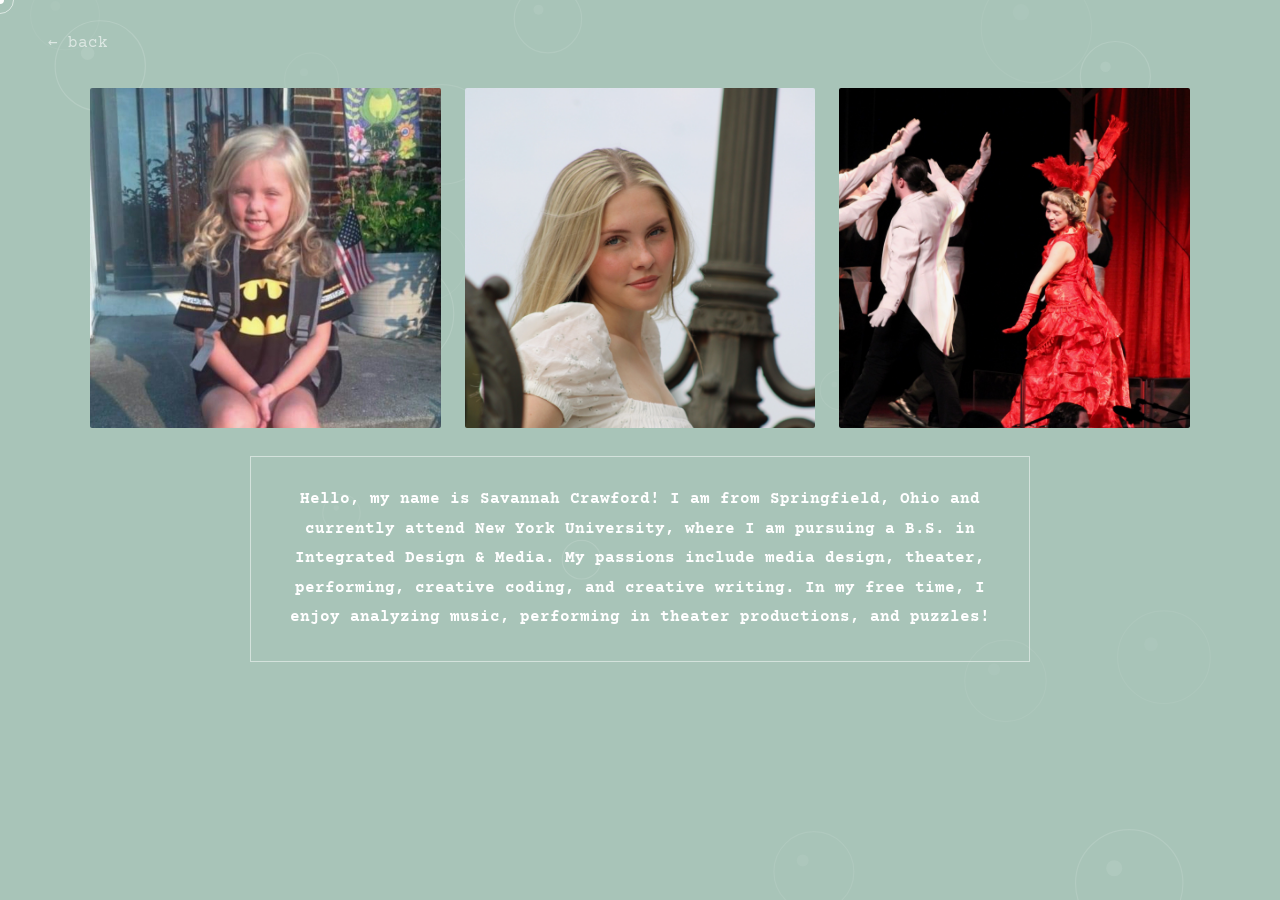
<file: page_1.html>
<!--Page 1-->
<!DOCTYPE html>
<html lang="en">
<head>
  <title>Savannah Crawford</title>
  <link href="https://fonts.googleapis.com/css2?family=Courier+Prime&display=swap" rel="stylesheet">
  <link rel="stylesheet" href="style.css">
</head>
<body>
  <canvas id="float-canvas"></canvas>
  <div class="p1-wrap">
    <a href="index.html" class="back-btn">← back</a>
    <div class="p1-photos">
      <img src="batman_sav.jpg" alt="Young Savannah">
      <img src="savannah.JPG" alt="Savannah Crawford">
      <img src="dolly_sav.JPG" alt="Savannah performing">
    </div>
    <div class="p1-bio">
      <p>Hello, my name is Savannah Crawford! I am from Springfield, Ohio and currently attend New York University, where I am pursuing a B.S. in Integrated Design & Media. My passions include media design, theater, performing, creative coding, and creative writing. In my free time, I enjoy analyzing music, performing in theater productions, and puzzles!</p>
    </div>
  </div>
  <script src="cursor.js"></script>
  <script src="page1.js"></script>
</body>
</html>
</file>
<file: style.css>
* {
  margin: 0;
  padding: 0;
  box-sizing: border-box;
  cursor: none;
}

body {
  background: #a8c4b8;
  font-family: 'Courier Prime', monospace;
  width: 100vw;
  min-height: 100vh;
  overflow-x: hidden;
}

/* ── cursor ── */
.cursor-dot {
  position: fixed;
  width: 8px; height: 8px;
  background: white;
  border-radius: 50%;
  pointer-events: none;
  z-index: 9999;
  transform: translate(-50%, -50%);
  transition: transform 0.08s ease;
}

.cursor-ring {
  position: fixed;
  width: 28px; height: 28px;
  border: 1.5px solid rgba(255,255,255,0.6);
  border-radius: 50%;
  pointer-events: none;
  z-index: 9998;
  transform: translate(-50%, -50%);
  transition: width 0.2s, height 0.2s, border-color 0.2s;
}

#float-canvas {
  position: fixed;
  inset: 0;
  pointer-events: none;
  z-index: 0;
}

/* ── shared ── */
.back-btn {
  display: inline-block;
  font-family: 'Courier Prime', monospace;
  font-size: 1rem;
  color: rgba(255,255,255,0.6);
  background: none;
  border: none;
  text-decoration: none;
  margin-bottom: 4vh;
  cursor: none;
}


/* ── index ── */
#bubble-canvas {
  display: none;
  position: fixed;
  top: 0; left: 0;
  z-index: 100;
  pointer-events: none;
}

.page { display: none; position: fixed; inset: 0; z-index: 10; }
.page.active { display: block; }

.content-wrap {
  position: relative;
  z-index: 20;
  padding: 6vh 0 0 5vw;
}

.menu-item {
  display: block;
  font-size: clamp(1.8rem, 4vw, 3.2rem);
  font-family: 'Courier Prime', monospace;
  color: white;
  background: none;
  border: none;
  cursor: none;
  text-align: left;
  line-height: 1.5;
}


/* ── page 1 ── */
.p1-wrap {
  position: relative;
  z-index: 1;
  width: 100%;
  min-height: 100vh;
  display: flex;
  flex-direction: column;
  align-items: center;
  padding: clamp(16px, 4vw, 32px) clamp(16px, 4vw, 48px) 40px;
}

.p1-wrap .back-btn { align-self: flex-start; }

.p1-photos {
  display: flex;
  justify-content: center;
  gap: 24px;
  width: 100%;
  max-width: 1100px;
  margin-bottom: 28px;
}

.p1-photos img {
  flex: 1;
  min-width: 0;
  height: 340px;
  object-fit: cover;
  object-position: center top;
  border-radius: 2px;
  display: block;
}


.p1-bio {
  border: 1.5px solid rgba(255,255,255,0.5);
  width: 100%;
  max-width: 780px;
  padding: clamp(16px, 3vw, 28px) clamp(16px, 3vw, 36px);
  text-align: center;
}
.p1-bio p {
  font-family: 'Courier Prime', monospace;
  font-size: clamp(0.8rem, 1.5vw, 1rem);
  color: white;
  line-height: 1.85;
  font-weight: bold;
}

/* ── page 2 ── */
.p2-wrap {
  display: flex;
  flex-direction: column;
  min-height: 100vh;
  padding: clamp(16px, 3vh, 24px) clamp(16px, 4vw, 48px);
  width: 100%;
}

.p2-wrap .back-btn { margin-bottom: 12px; }

.project-nav {
  display: flex;
  justify-content: center;
  flex-wrap: wrap;
  gap: clamp(8px, 1.5vw, 16px);
  margin-bottom: clamp(12px, 2vh, 22px);
  flex-shrink: 0;
}

.nav-thumb {
  width: clamp(80px, 10vw, 120px);
  padding: 10px 8px;
  background: rgba(255,255,255,0.1);
  border-radius: 3px;
  cursor: none;
  text-align: center;
  border: none;

}

.nav-thumb.active { background: rgba(255,255,255,0.28); }

.thumb-num {
  display: block;
  font-family: 'Courier Prime', monospace;
  font-size: 0.65rem;
  color: rgba(255,255,255,0.4);
  letter-spacing: 0.15em;
  margin-bottom: 4px;
}

.thumb-name {
  display: block;
  font-family: 'Courier Prime', monospace;
  font-size: 0.75rem;
  color: rgba(255,255,255,0.5);

}
.nav-thumb.active .thumb-name { font-style: italic; font-size: 0.9rem; color: white; }

.project-content {
  flex: 1;
  min-height: 0;
  display: none;
  gap: clamp(16px, 3vw, 40px);
  align-items: stretch;
}
.project-content.active { display: flex; }

.pdf-side { flex: 0 0 50%; min-height: 0; }
.pdf-side object { width: 100%; height: 100%; border: none; border-radius: 3px; display: block; }

.text-side {
  flex: 1;
  display: flex;
  flex-direction: column;
  justify-content: center;
  padding: 10px 0;
  min-width: 0;
}

.project-tag {
  font-family: 'Courier Prime', monospace;
  font-size: 0.65rem;
  letter-spacing: 0.2em;
  color: rgba(255,255,255,0.4);
  text-transform: uppercase;
  margin-bottom: 14px;
}

.project-title {
  font-family: 'Courier Prime', monospace;
  font-style: italic;
  font-size: clamp(1.4rem, 3vw, 2.6rem);
  color: white;
  line-height: 1.15;
  margin-bottom: 20px;
}

.project-desc {
  font-family: 'Courier Prime', monospace;
  font-size: clamp(0.8rem, 1.2vw, 1rem);
  color: rgba(255,255,255,0.8);
  line-height: 2;
}

.tw-photos {
  flex: 0 0 42%;
  display: flex;
  flex-direction: column;
  gap: 12px;
  overflow-y: auto;
  padding-right: 4px;
  min-height: 0;
}
.tw-photos::-webkit-scrollbar { width: 3px; }
.tw-photos::-webkit-scrollbar-thumb { background: rgba(255,255,255,0.25); border-radius: 2px; }
.tw-photos img { width: 100%; height: 320px; object-fit: cover; object-position: center; border-radius: 3px; flex-shrink: 0; }

.tw-link {
  font-family: 'Courier Prime', monospace;
  font-size: 0.9rem;
  color: white;
  text-decoration: none;
  display: inline-block;
  margin-top: 16px;

}


.pod-img-side { flex: 0 0 55%; min-height: 0; display: flex; align-items: stretch; }
.pod-img-side img { width: 100%; height: 100%; min-height: 300px; object-fit: contain; object-position: center; border-radius: 3px; }

.audio-block { margin-top: 24px; display: flex; flex-direction: column; gap: 6px; }
.audio-label {
  font-family: 'Courier Prime', monospace;
  font-size: 0.65rem;
  letter-spacing: 0.2em;
  text-transform: uppercase;
  color: rgba(255,255,255,0.4);
  margin-bottom: 6px;
}
audio { width: 100%; height: 36px; filter: invert(1) opacity(0.6); border-radius: 20px; }


.poem-side { flex: 0 0 52%; display: flex; flex-direction: column; overflow-y: auto; padding-right: 8px; min-height: 0; }
.poem-side::-webkit-scrollbar { width: 3px; }
.poem-side::-webkit-scrollbar-thumb { background: rgba(255,255,255,0.2); border-radius: 2px; }
.poem-body { font-family: 'Courier Prime', monospace; font-size: clamp(0.8rem, 1.2vw, 1rem); color: rgba(255,255,255,0.75); line-height: 2; }
.poem-stanza { margin-bottom: 1.6em; }
.poem-line { display: block; }
.poem-word { display: inline; transition: color 0.15s, text-shadow 0.15s; }


.dots-side { flex: 0 0 58%; min-height: 0; display: flex; align-items: stretch; }
#dots-canvas { width: 100%; height: 100%; border-radius: 3px; display: block; }

#secret-btn {
  position: fixed;
  bottom: 14px; right: 18px;
  width: 7px; height: 7px;
  border-radius: 50%;
  background: rgba(255,255,255,0.15);
  border: none;
  cursor: none;
  z-index: 9999;
  transition: background 0.3s, box-shadow 0.3s;
}
#secret-btn.playing { background: rgba(255,255,255,0.8); box-shadow: 0 0 10px rgba(255,255,255,0.5); }

/* ── page 3 ── */
#cat-container canvas { position: fixed !important; top: 0; left: 0; z-index: 15; }

/* ── responsive ── */
@media (max-width: 768px) {
  .p1-photos { flex-direction: column; align-items: center; }
  .p1-photos img { width: 90%; height: 260px; flex: none; }

  .project-content.active { flex-direction: column; overflow-y: auto; }
  .pdf-side, .tw-photos, .pod-img-side, .poem-side, .dots-side {
    flex: none;
    width: 100%;
    height: 50vh;
  }
  .text-side { flex: none; padding-bottom: 24px; }

  .project-nav { gap: 8px; }
  .nav-thumb { width: 70px; padding: 8px 4px; }
  .thumb-name { font-size: 0.6rem; }
  .nav-thumb.active .thumb-name { font-size: 0.7rem; }

  .content-wrap { padding: 8vh 0 0 6vw; }
}

@media (max-width: 480px) {
  .p1-bio p { font-size: 0.85rem; }
  .project-title { font-size: 1.4rem; }
  .thumb-name { display: none; }
  .thumb-num { font-size: 0.7rem; }
  .nav-thumb { width: 48px; }
}
</file>
